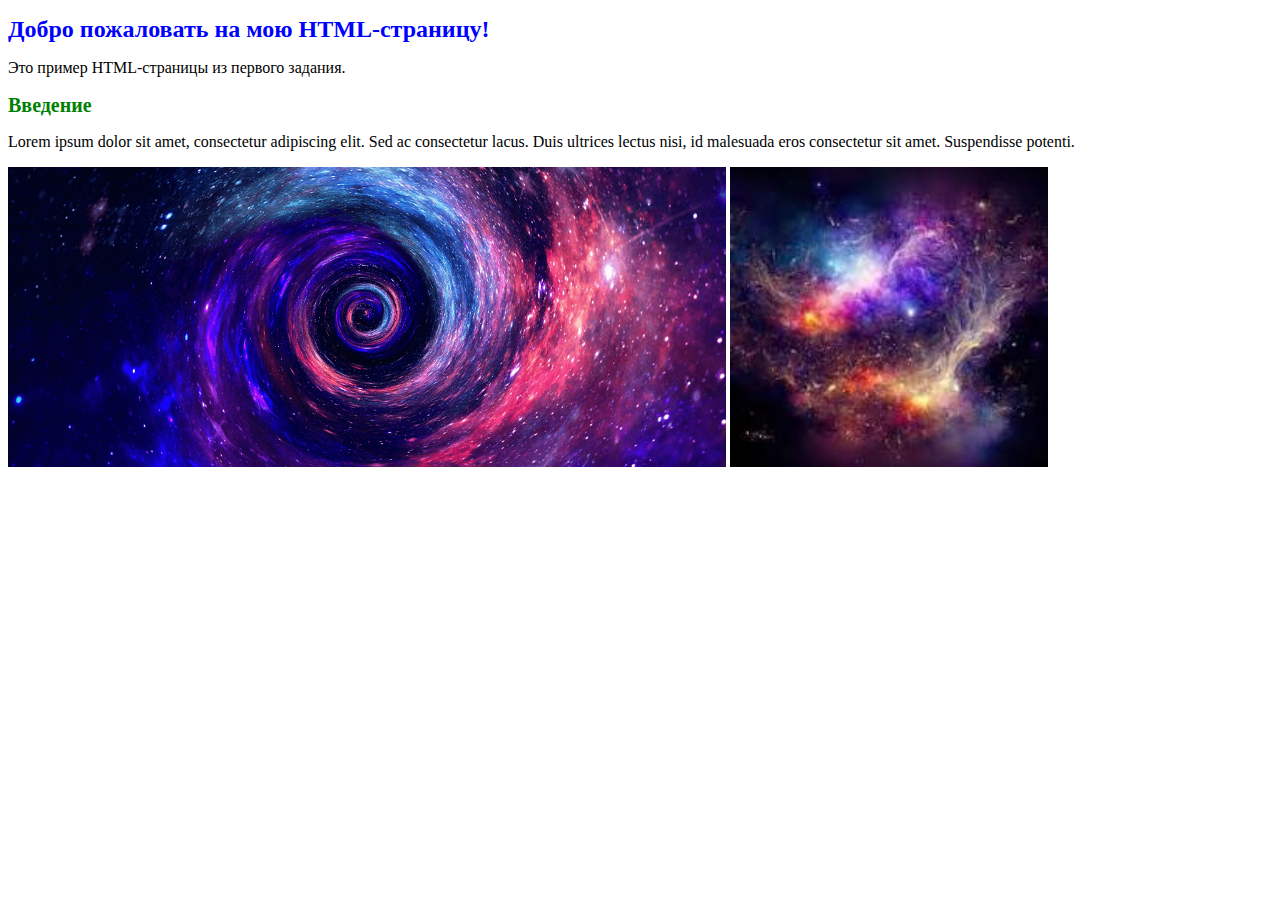
<file: 1/index.html>
<!DOCTYPE html>
<html lang="en">
<head>
    <meta charset="UTF-8">
    <meta name="viewport" content="width=device-width, initial-scale=1.0">
    <title>Моя HTML Страница</title>
    <meta name="description" content="Это пример HTML-страницы из первого задания">

    <style>
        /* Пример стилей для классов */
        .main-title {
            color: blue;
            font-size: 24px;
        }
        .sub-title {
            color: green;
            font-size: 20px;
        }
    </style>
</head>
<body>
    <h1 class="main-title" id="mainTitle">Добро пожаловать на мою HTML-страницу!</h1>
    <p>Это пример HTML-страницы из первого задания.</p>
    <h2 class="sub-title" id="subTitle">Введение</h2>

    <p>Lorem ipsum dolor sit amet, consectetur adipiscing elit. Sed ac consectetur lacus. Duis ultrices lectus nisi, id malesuada eros consectetur sit amet. Suspendisse potenti.</p>

    <!-- Изображение из папки images -->
    <img src="images/image.png" alt="Local Image" height="300">

    <!-- Изображение из интернета -->
    <img height="300" src="[data-uri]" alt="External Image">

</body>
</html>
</file>
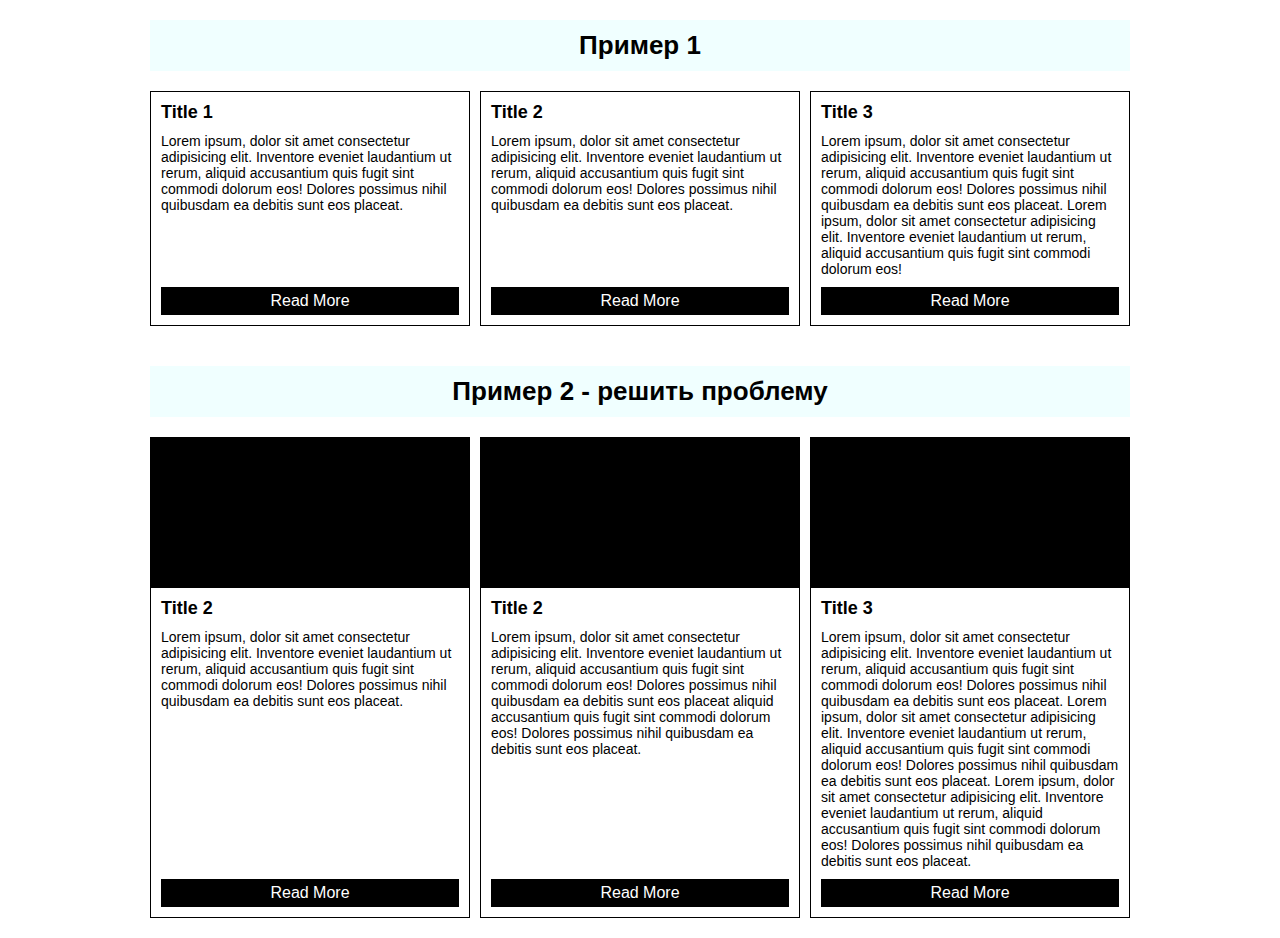
<file: 12/index.htm>
<!DOCTYPE html>
<html lang="ru">
<head>
    <meta charset="UTF-8">
    <meta name="viewport" content="width=device-width, initial-scale=1.0">
    <title>Задание 12</title>
    <link rel="stylesheet" href="style.css">

</head>
<body>
    <div class="container">
        <h2 class="heading">Пример 1</h2>
        <div class="items">

            <div class="item">
                <h2 class="item__name">Title 1</h2>
                <p class="item__content">Lorem ipsum, dolor sit amet consectetur adipisicing elit. Inventore eveniet laudantium ut rerum, aliquid accusantium quis fugit sint commodi dolorum eos! Dolores possimus nihil quibusdam ea debitis sunt eos placeat.</p>
                <div class="item__footer">Read More</div>
            </div>

            <div class="item">
                <h2 class="item__name">Title 2</h2>
                <p class="item__content">Lorem ipsum, dolor sit amet consectetur adipisicing elit. Inventore eveniet laudantium ut rerum, aliquid accusantium quis fugit sint commodi dolorum eos! Dolores possimus nihil quibusdam ea debitis sunt eos placeat.</p>
                <div class="item__footer">Read More</div>
            </div>

            <div class="item">
                <h2 class="item__name">Title 3</h2>
                <p class="item__content">Lorem ipsum, dolor sit amet consectetur adipisicing elit. Inventore eveniet laudantium ut rerum, aliquid accusantium quis fugit sint commodi dolorum eos! Dolores possimus nihil quibusdam ea debitis sunt eos placeat. Lorem ipsum, dolor sit amet consectetur adipisicing elit. Inventore eveniet laudantium ut rerum, aliquid accusantium quis fugit sint commodi dolorum eos! </p>
                <div class="item__footer">Read More</div>
            </div>

        </div>
    </div>


    <div class="container">
        <h2 class="heading">Пример 2 - решить проблему</h2>
        <div class="items2">

            <div class="item2">
                <div class="item2__bg"></div>
                <div class="item2__body">
                    <h2 class="item2__name">Title 2</h2>
                    <p class="item2__content">Lorem ipsum, dolor sit amet consectetur adipisicing elit. Inventore eveniet laudantium ut rerum, aliquid accusantium quis fugit sint commodi dolorum eos! Dolores possimus nihil quibusdam ea debitis sunt eos placeat.</p>
                    <div class="item2__footer">Read More</div>
                </div>
            </div>

            <div class="item2">
                <div class="item2__bg"></div>
                <div class="item2__body">
                    <h2 class="item2__name">Title 2</h2>
                    <p class="item2__content">Lorem ipsum, dolor sit amet consectetur adipisicing elit. Inventore eveniet laudantium ut rerum, aliquid accusantium quis fugit sint commodi dolorum eos! Dolores possimus nihil quibusdam ea debitis sunt eos placeat aliquid accusantium quis fugit sint commodi dolorum eos! Dolores possimus nihil quibusdam ea debitis sunt eos placeat.</p>
                    <div class="item2__footer">Read More</div>
                </div>
            </div>

            <div class="item2">
                <div class="item2__bg"></div>
                <div class="item2__body">
                    <h2 class="item2__name">Title 3</h2>
                    <p class="item2__content">Lorem ipsum, dolor sit amet consectetur adipisicing elit. Inventore eveniet laudantium ut rerum, aliquid accusantium quis fugit sint commodi dolorum eos! Dolores possimus nihil quibusdam ea debitis sunt eos placeat. Lorem ipsum, dolor sit amet consectetur adipisicing elit. Inventore eveniet laudantium ut rerum, aliquid accusantium quis fugit sint commodi dolorum eos! Dolores possimus nihil quibusdam ea debitis sunt eos placeat. Lorem ipsum, dolor sit amet consectetur adipisicing elit. Inventore eveniet laudantium ut rerum, aliquid accusantium quis fugit sint commodi dolorum eos! Dolores possimus nihil quibusdam ea debitis sunt eos placeat.</p>
                    <div class="item2__footer">Read More</div>
                </div>
            </div>

        </div>
    </div>

</body>
</html>
</file>
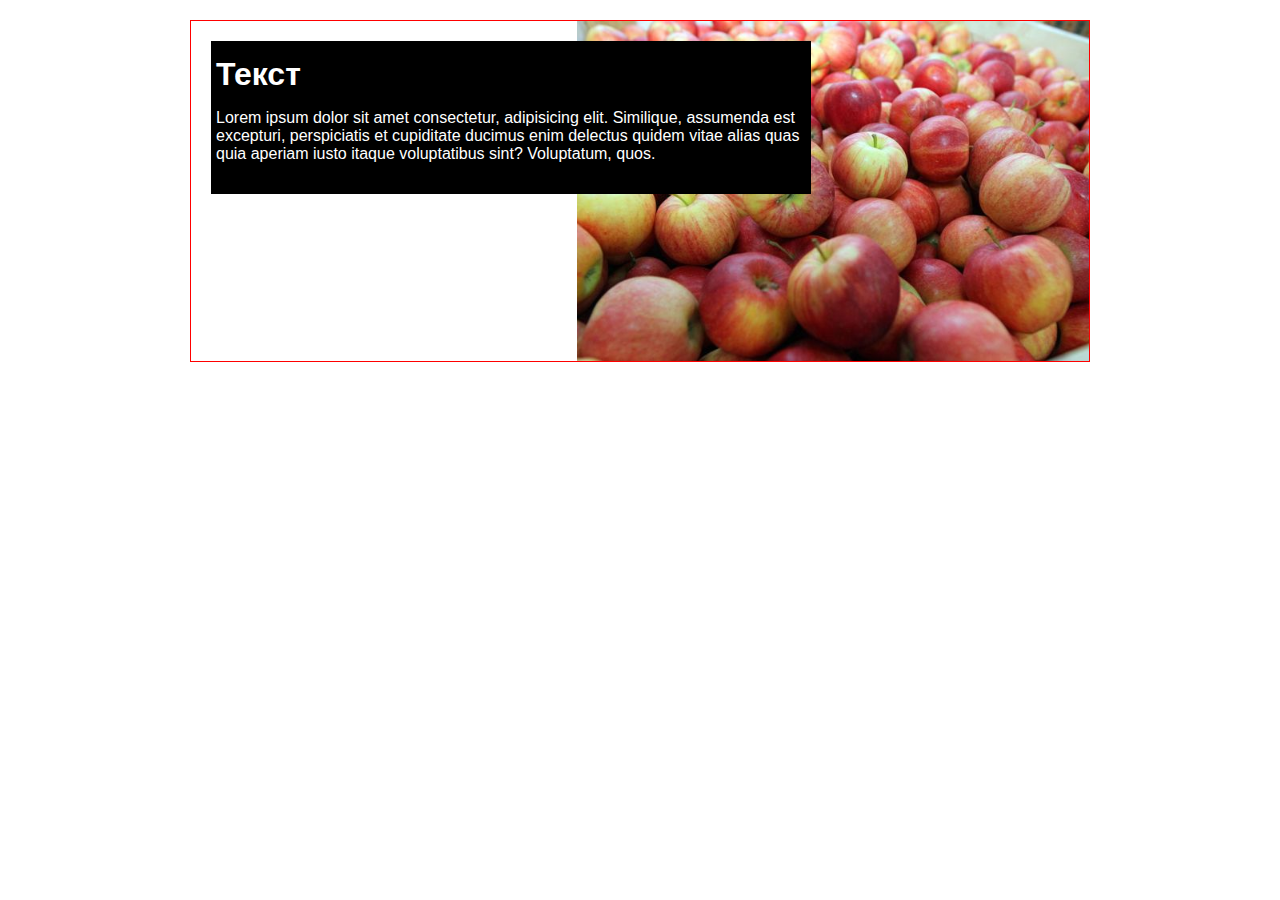
<file: 16/index.html>
<!DOCTYPE html>
<html lang="ru">
<head>
    <meta charset="UTF-8">
    <meta name="viewport" content="width=device-width, initial-scale=1.0">
    <title>Задание 16</title>
    <style>
        *, ::after, ::before {
            box-sizing: border-box;
        }
        body{
            font-family: sans-serif;
            margin: 0;
        }
        h1{
            margin: 0;
        }
        img {
            display: block;
            vertical-align: middle;
            max-width: 100%;
            height: auto;
        }
        .container{
            max-width: 900px;
            width: 100%;
            margin: 0 auto;
            padding: 20px 0;
        }

        .banner{
            position: relative;
            border: 1px solid red;
            padding: 20px;
        }
        .banner__wrapper{
            height: 300px;
        }

        .banner__img{
            height: 340px;
        }

        .banner__content{
            position: relative;
            width: 600px;
            background-color: #000000;
            color: #ffffff;
            padding: 15px 5px;
            z-index: 1;
        }
        .banner__media{
            position: absolute;
            right: 0;
            top: 0;
            z-index: 0;
        }
    </style>
</head>
<body>
    <div class="container">
        <div class="banner">
            <div class="banner__wrapper">
                <div class="banner__content">
                    <h1>Текст</h1>
                    <p>Lorem ipsum dolor sit amet consectetur, adipisicing elit. Similique, assumenda est excepturi, perspiciatis et cupiditate ducimus enim delectus quidem vitae alias quas quia aperiam iusto itaque voluptatibus sint? Voluptatum, quos.</p>
                </div>
            </div>
            <div class="banner__media">
                <img class="banner__img" src="apple.jpg" alt="">
            </div>
        </div>
    </div>
</body>
</html>
</file>
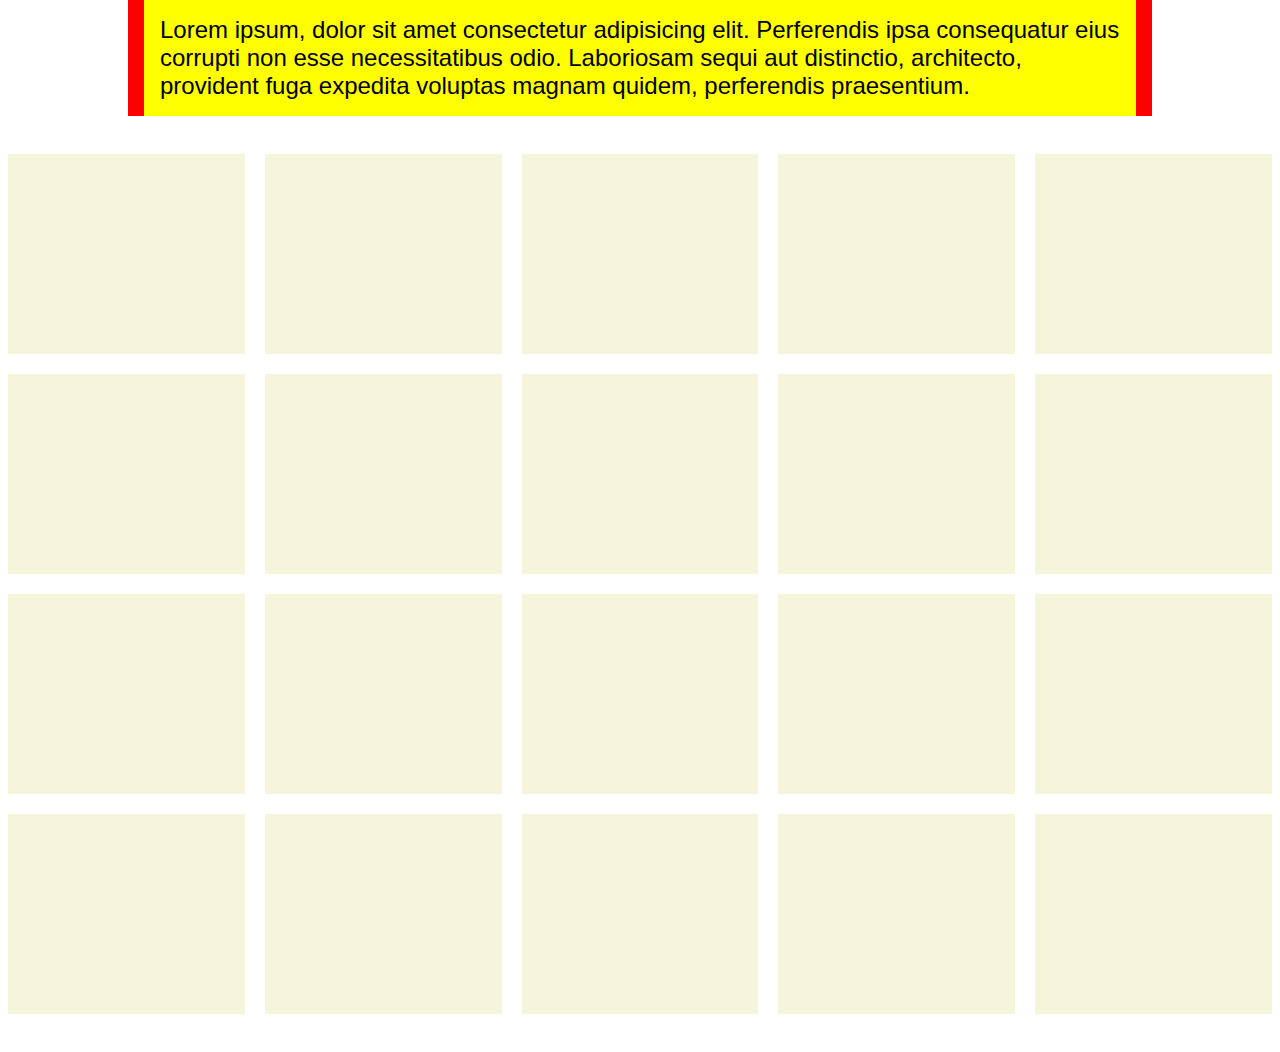
<file: 24/index.html>
<!DOCTYPE html>
<html lang="ru">
<head>
    <meta charset="UTF-8">
    <meta name="viewport" content="width=device-width, initial-scale=1.0">
    <title>Задание 24. Mobile First</title>
    <link rel="stylesheet" href="style.css">

</head>
<body class="page">

    <div class="page__cell container color">
        <p class="example-text">Lorem ipsum, dolor sit amet consectetur adipisicing elit. Perferendis ipsa consequatur eius corrupti non esse necessitatibus odio. Laboriosam sequi aut distinctio, architecto, provident fuga expedita voluptas magnam quidem, perferendis praesentium.</p>
    </div>

    <div class="page__cell gallery">
            <div class="gallery__item"></div>
            <div class="gallery__item"></div>
            <div class="gallery__item"></div>
            <div class="gallery__item"></div>
            <div class="gallery__item"></div>
            <div class="gallery__item"></div>
            <div class="gallery__item"></div>
            <div class="gallery__item"></div>
            <div class="gallery__item"></div>
            <div class="gallery__item"></div>
            <div class="gallery__item"></div>
            <div class="gallery__item"></div>
            <div class="gallery__item"></div>
            <div class="gallery__item"></div>
            <div class="gallery__item"></div>
            <div class="gallery__item"></div>
            <div class="gallery__item"></div>
            <div class="gallery__item"></div>
            <div class="gallery__item"></div>
            <div class="gallery__item"></div>
    </div>

</body>
</html>
</file>
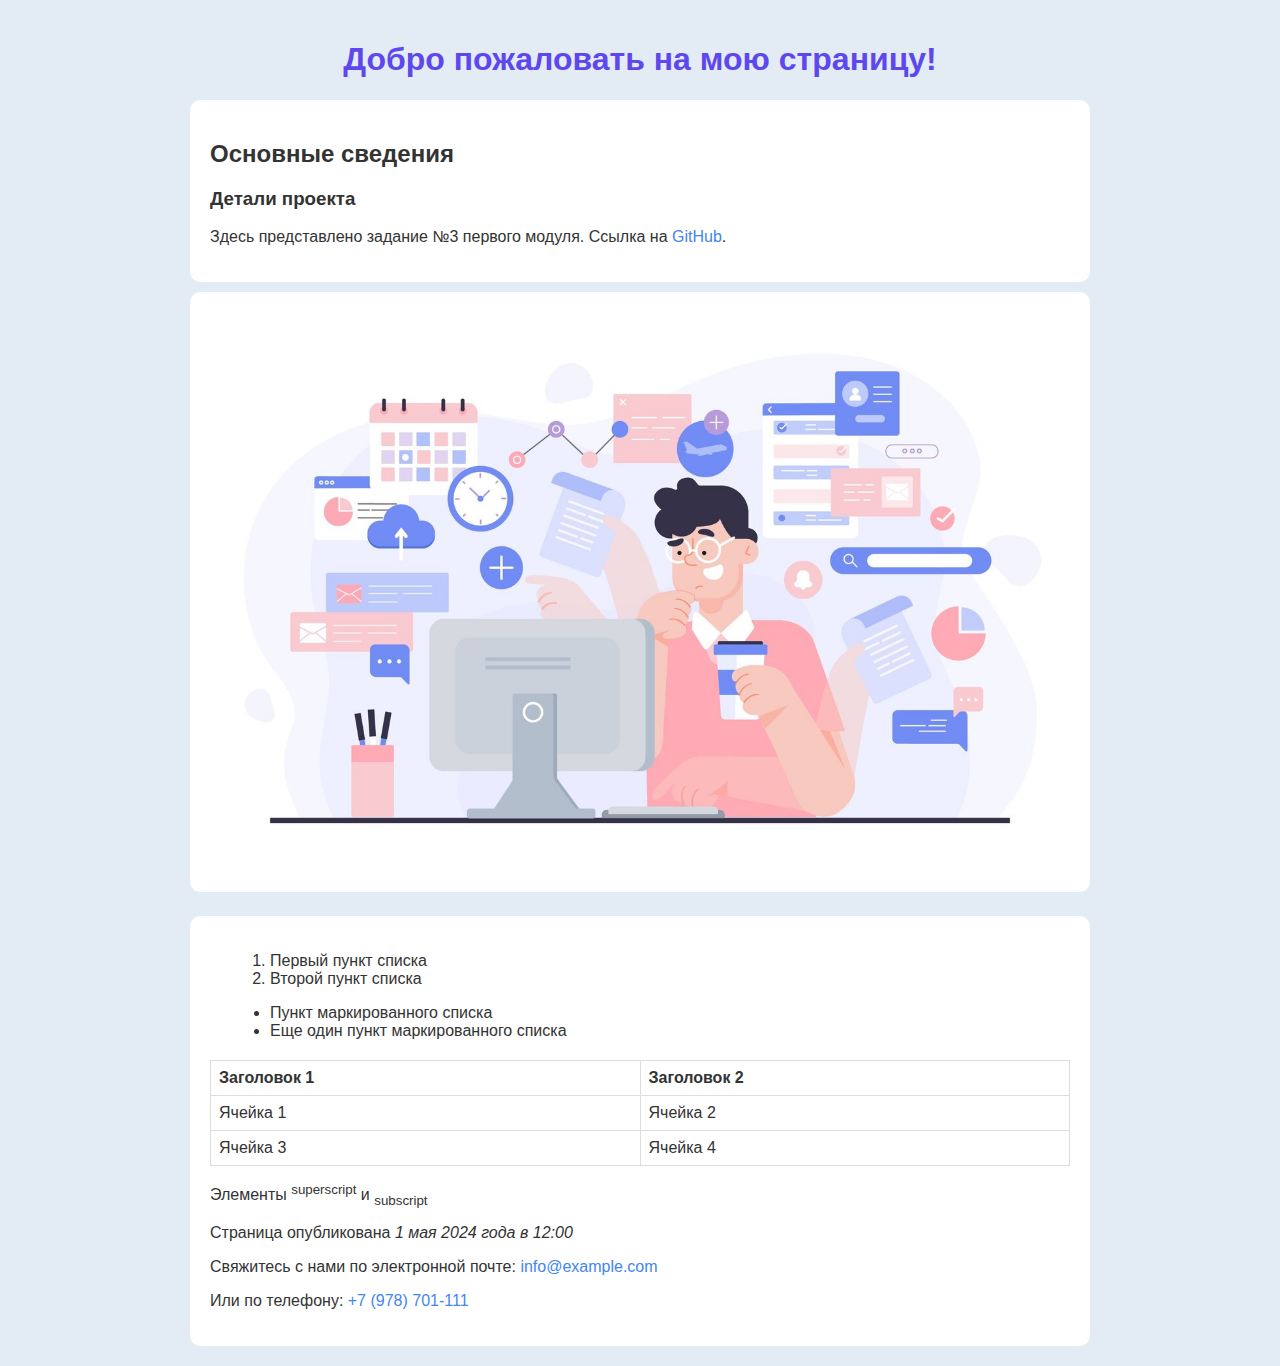
<file: 3/index.html>
<!DOCTYPE html>
<html lang="ru">
<head>
    <meta charset="UTF-8">
    <meta name="viewport" content="width=device-width, initial-scale=1.0">
    <title>Задание 3</title>
    <style>
        .container {
            width: 900px;
            margin: 0 auto;
            font-family: Arial, sans-serif;
            background-color: #e3ebf4;
            color: #333;
            padding: 20px;
        }

        h1 {
            color: #5d47ed;
            text-align: center;
        }

        div {
            background-color: #fff;
            border-radius: 10px;
            padding: 20px;
            margin-top: 20px;
        }

        img {
            margin-top: 10px;
            max-width: 100%;
            height: auto;
            border-radius: 10px;
        }

        ol, ul {
            margin-left: 20px;
        }

        table {
            width: 100%;
            border-collapse: collapse;
            margin-top: 20px;
        }

        th, td {
            border: 1px solid #ddd;
            padding: 8px;
            text-align: left;
        }

        sup, sub {
            font-size: smaller;
        }

        time {
            font-style: italic;
        }

        a {
            color: #4285f4;
            text-decoration: none;
        }

        a:hover {
            text-decoration: underline;
        }
    </style>
</head>
<body class="container">
<!-- Заголовок уровня h1 -->
<h1>Добро пожаловать на мою страницу!</h1>

<!-- Обертка в виде div с заголовками h2 и h3 -->
<div>
    <h2>Основные сведения</h2>
    <h3>Детали проекта</h3>
    <p>Здесь представлено задание №3 первого модуля. <span>Ссылка на <a
            href="https://github.com/AnastasiaTomson/webDeveloper" target="_blank">GitHub</a>.</span></p>
</div>

    <!-- Изображение с атрибутом download -->
    <a href="images/image.jpg" download>
        <img src="images/image.jpg" alt="Изображение">
    </a>

<div>
    <!-- Список нумерованный и маркированный -->
    <ol>
        <li>Первый пункт списка</li>
        <li>Второй пункт списка</li>
    </ol>

    <ul>
        <li>Пункт маркированного списка</li>
        <li>Еще один пункт маркированного списка</li>
    </ul>

    <!-- Таблица -->
    <table>
        <tr>
            <th>Заголовок 1</th>
            <th>Заголовок 2</th>
        </tr>
        <tr>
            <td>Ячейка 1</td>
            <td>Ячейка 2</td>
        </tr>
        <tr>
            <td>Ячейка 3</td>
            <td>Ячейка 4</td>
        </tr>
    </table>

    <!-- Элементы sup и sub -->
    <p>Элементы <sup>superscript</sup> и <sub>subscript</sub></p>

    <!-- Время публикации -->
    <p>Страница опубликована
        <time datetime="2024-05-01T12:00:00Z">1 мая 2024 года в 12:00</time>
    </p>

    <!-- Ссылки на почту и телефон -->
    <p>Свяжитесь с нами по электронной почте: <a href="mailto:info@example.com">info@example.com</a></p>
    <p>Или по телефону: <a href="tel:+79787011111">+7 (978) 701-111</a></p>
</div>
</body>
</html>
</file>
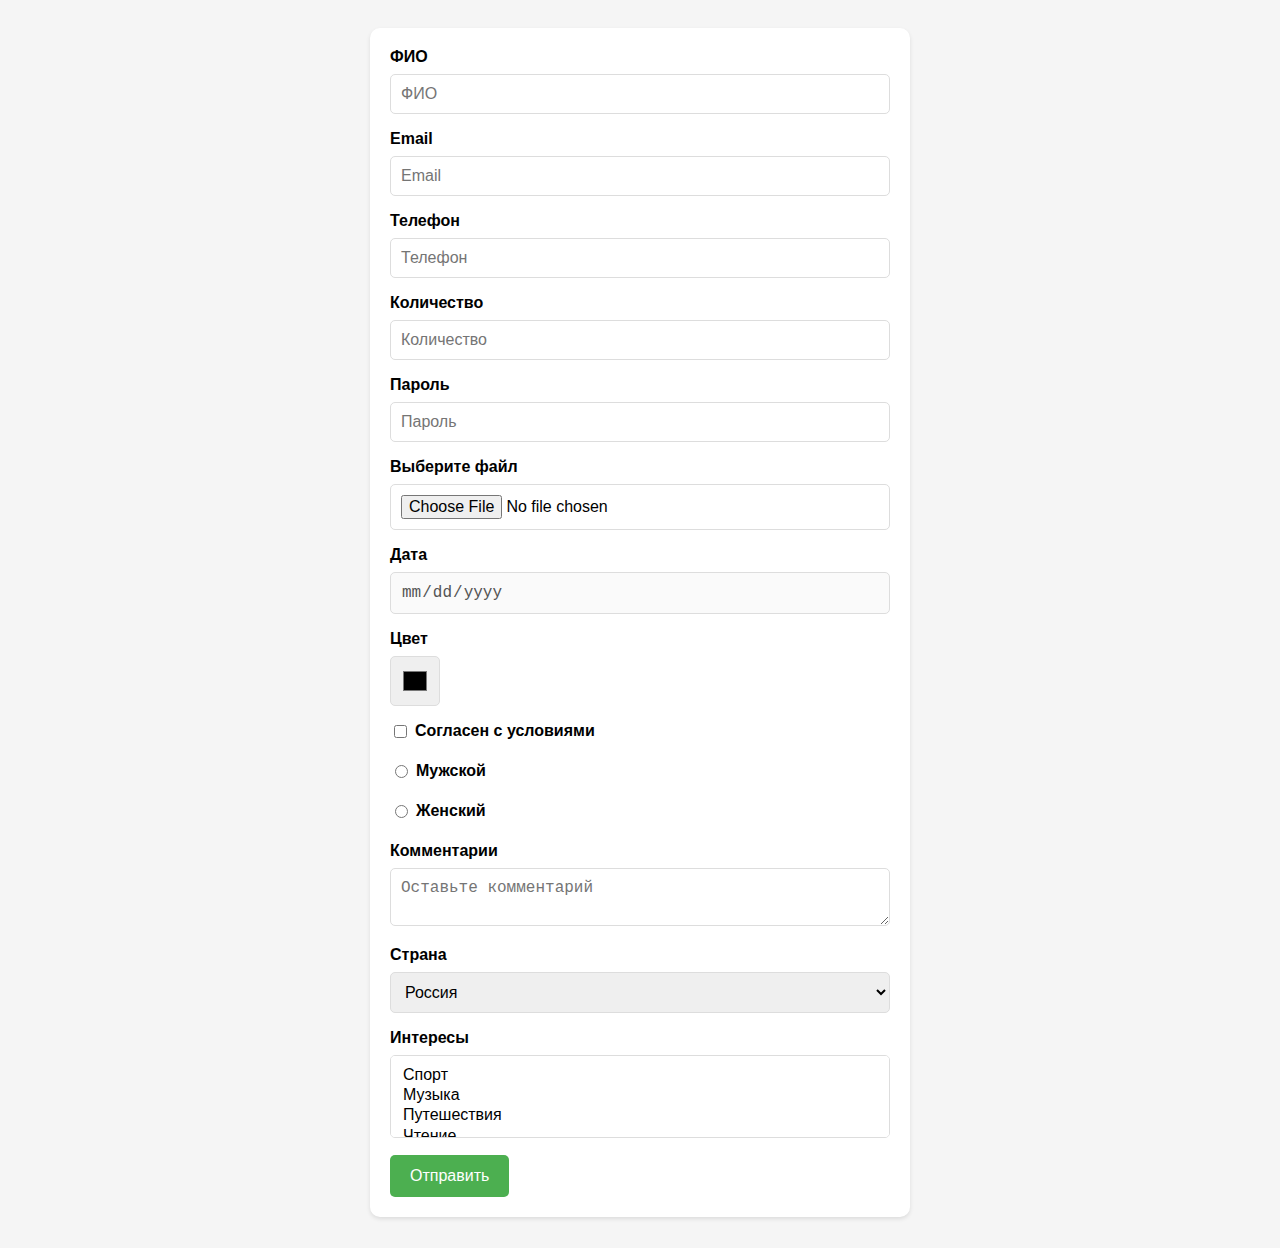
<file: 4/index.html>
<!DOCTYPE html>
<html lang="ru">
<head>
    <meta charset="UTF-8">
    <meta name="viewport" content="width=device-width, initial-scale=1.0">
    <title>Задание 4</title>
    <style>
        body {
            font-family: Arial, sans-serif;
            background-color: #f5f5f5;
            padding: 20px;
        }

        form {
            max-width: 500px;
            margin: 0 auto;
            background-color: #fff;
            padding: 20px;
            border-radius: 10px;
            box-shadow: 0 2px 4px rgba(0, 0, 0, 0.1);
        }

        label {
            font-weight: bold;
            display: block;
            margin-bottom: 8px;
        }

        label.flex > input {
            width: auto;
        }

        label.flex {
            font-weight: bold;
            display: flex;
            gap: 5px;
            margin-bottom: 8px;
        }

        input, select, textarea {
            width: 100%;
            padding: 10px;
            font-size: 16px;
            border-radius: 5px;
            border: 1px solid #ddd;
            margin-bottom: 16px;
            box-sizing: border-box;
        }

        input[type=color]{
            width: 50px;
            height: 50px;
        }

        button {
            background-color: #4CAF50;
            color: white;
            padding: 12px 20px;
            border: none;
            border-radius: 5px;
            cursor: pointer;
            font-size: 16px;
        }

        button:hover {
            background-color: #45a049;
        }
    </style>
</head>
<body>
<div class="container">
    <form action="">
        <div>
            <label for="name">ФИО</label>
            <input id="name" name="name" type="text" placeholder="ФИО" value="" required>
        </div>

        <div>
            <label for="email">Email</label>
            <input id="email" name="email" type="email" placeholder="Email">
        </div>

        <div>
            <label for="phone">Телефон</label>
            <input id="phone" name="phone" type="tel" placeholder="Телефон">
        </div>

        <div>
            <label for="quantity">Количество</label>
            <input id="quantity" name="quantity" type="number" placeholder="Количество">
        </div>

        <div>
            <label for="password">Пароль</label>
            <input id="password" name="password" type="password" placeholder="Пароль">
        </div>

        <div>
            <label for="file">Выберите файл</label>
            <input id="file" name="file" type="file">
        </div>

        <div>
            <label for="date">Дата</label>
            <input id="date" name="date" type="date" datafld="01.05.2024" disabled readonly>
        </div>

        <div>
            <label for="color">Цвет</label>
            <input id="color" name="color" type="color">
        </div>

        <div>
            <label class="flex"><input type="checkbox"> Согласен с условиями</label>
        </div>

        <div>
            <label class="flex"><input type="radio" name="gender" value="male"> Мужской</label>
            <label class="flex"><input type="radio" name="gender" value="female"> Женский</label>
        </div>

        <!-- Текстовое поле textarea -->
        <div>
            <label for="comments">Комментарии</label>
            <textarea id="comments" name="comments" placeholder="Оставьте комментарий"></textarea>
        </div>

        <!-- Выпадающий список (select) -->
        <div>
            <label for="country">Страна</label>
            <select id="country" name="country">
                <option value="Russia">Россия</option>
                <option value="USA">США</option>
                <option value="Germany">Германия</option>
            </select>
        </div>

        <!-- Мульти-выбор (select) -->
        <div>
            <label for="interests">Интересы</label>
            <select id="interests" name="interests" multiple size="3">
                <option value="sports">Спорт</option>
                <option value="music">Музыка</option>
                <option value="travel">Путешествия</option>
                <option value="reading">Чтение</option>
            </select>
        </div>

        <!-- Скрытый инпут -->
        <input type="hidden" name="hiddenField">

        <!-- по умолчанию type="submit" -->
        <button>Отправить</button>
    </form>
</div>
</body>
</html>
</file>
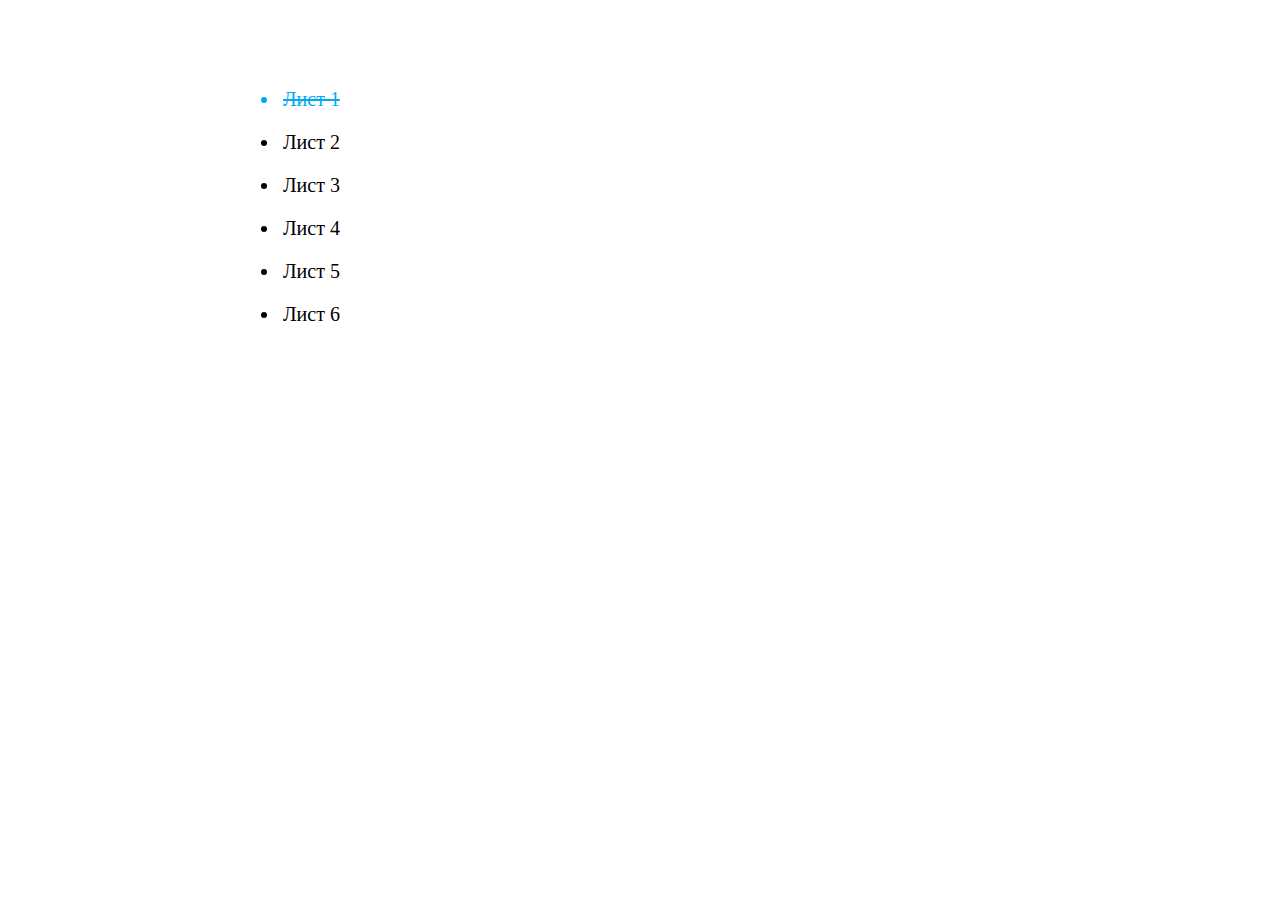
<file: 57/index.htm>
<!DOCTYPE html>
<html lang="en">
<head>
    <meta charset="UTF-8">
    <meta name="viewport" content="width=device-width, initial-scale=1.0">
    <title>Задание 57</title>
    <style>
        body {
            font-size: 20px;
        }

        .container {
            max-width: 800px;
            width: 100%;
            margin: 0 auto;
            padding: 50px 0;
        }

        .tasks li {
            padding: 10px 3px;
            cursor: pointer;
            background-color: transparent;
            transition: background-color 200ms cubic-bezier(0.215, 0.610, 0.355, 1);
        }

        .tasks li:hover {
            background-color: #e4e4e4;
        }

        .complete {
            text-decoration: line-through;
            color: #03A9F4;
        }
    </style>
</head>
<body>
<div class="container">
    <ul class="tasks">
        <li class="complete">Лист 1</li>
        <li>Лист 2</li>
        <li>Лист 3</li>
        <li>Лист 4</li>
        <li>Лист 5</li>
        <li>Лист 6</li>
    </ul>
</div>

<script>
    document.querySelector('.tasks').addEventListener('click', function (event) {
        if (event.target.tagName === 'LI') {
            event.target.classList.toggle('complete');
        }
    });
</script>
</body>
</html>
</file>
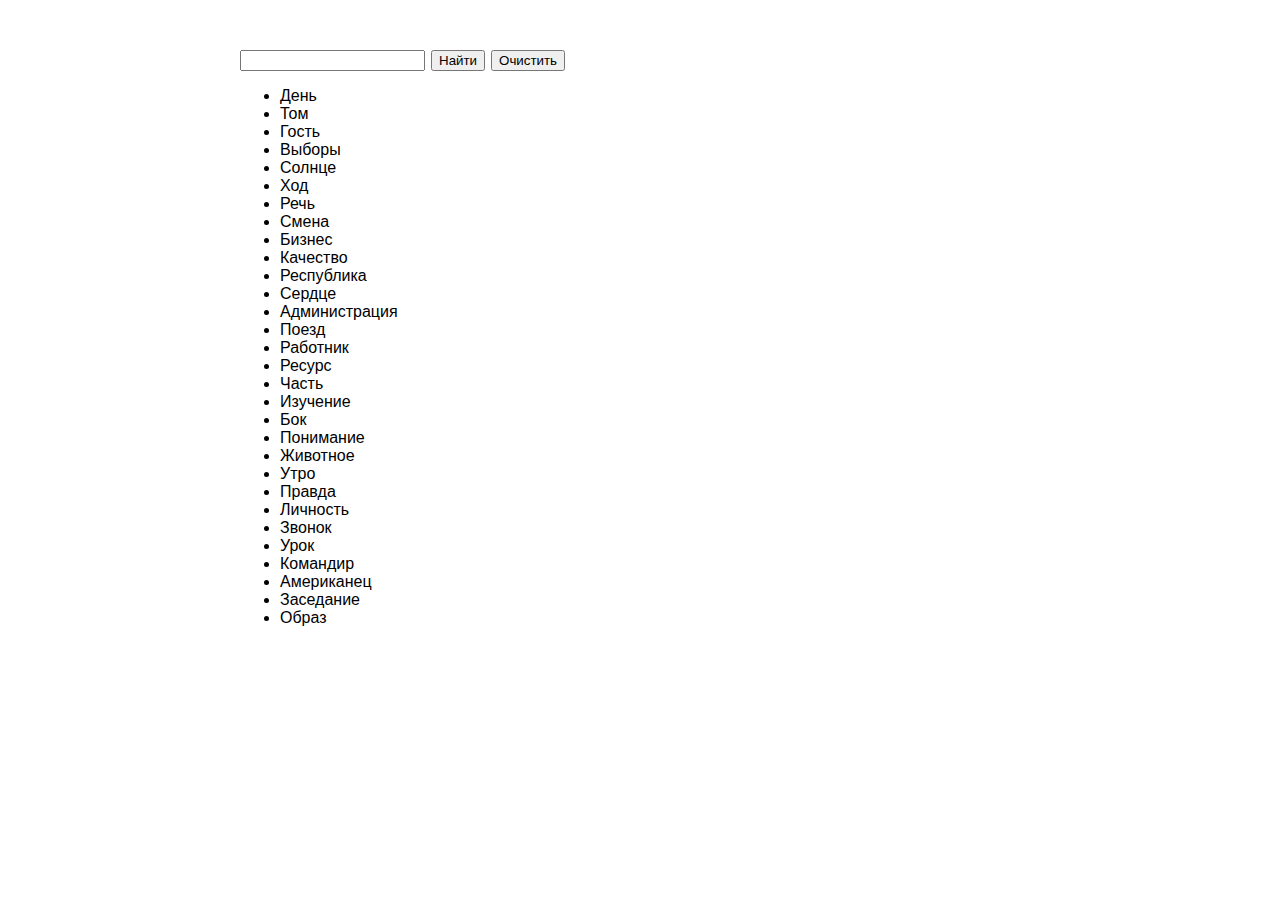
<file: 59/index.html>
<!DOCTYPE html>
<html lang="en">
<head>
    <meta charset="UTF-8">
    <meta name="viewport" content="width=device-width, initial-scale=1.0">
    <title>Задание 59</title>
    <style>
        body{
            font-family: sans-serif;
            margin: 0;
        }
        *, ::after, ::before {
            box-sizing: border-box;
        }
        .container{
            max-width: 800px;
            width: 100%;
            margin: 0 auto;
            padding: 50px 0;
        }
        .search{
            display: flex;
            gap: 6px;
        }
        .list > li{
            cursor: pointer;
        }
        .list__element--active{
            color: red;
        }
    </style>
</head>
<body>
    <div class="container">
        <div class="search">
            <input class="search__input" type="text" name="" id="">
            <button class="search__btn" type="button">Найти</button>
            <button class="search__clear" type="button">Очистить</button>
        </div>
        <ul class="list"></ul>
    </div>

    <script>
        const words = ['День','Том','Гость','Выборы','Солнце','Ход','Речь','Смена','Бизнес','Качество','Республика','Сердце','Администрация','Поезд','Работник','Ресурс','Часть','Изучение','Бок','Понимание','Животное','Утро','Правда','Личность','Звонок','Урок','Командир','Американец','Заседание','Образ'];

        const list = document.querySelector('.list')
        const input = document.querySelector('.search__input')
        const searchBtn = document.querySelector('.search__btn');
        const clearBtn = document.querySelector('.search__clear');

        // Функция для создания списка элементов
        function createListItems(words) {
            // Очищаем содержимое списка
            list.innerHTML = '';

            words.forEach(word => {
                const li = document.createElement('li');
                li.textContent = word;
                list.appendChild(li);
            });
        }

        // Инициализация списка при загрузке страницы
        createListItems(words);

        // Функция для фильтрации списка по введенному тексту
        function filterList() {
            const searchText = input.value.trim().toLowerCase();
            const filteredWords = words.filter(word => word.toLowerCase().includes(searchText));
            createListItems(filteredWords);
        }

        // Обработчик клика на кнопку "Найти"
        searchBtn.addEventListener('click', filterList);

        // Обработчик клика на кнопку "Очистить"
        clearBtn.addEventListener('click', () => {
            input.value = ''; // Очищаем поле ввода
            createListItems(words); // Показываем весь список слов
        });

        // Добавляем обработчик клика на элемент ul (делегирование событий)
        list.addEventListener('click', event => {
            const target = event.target;
            if (target.tagName === 'LI') {
                target.classList.toggle('list__element--active');
            }
        });
    </script>
</body>
</html>
</file>
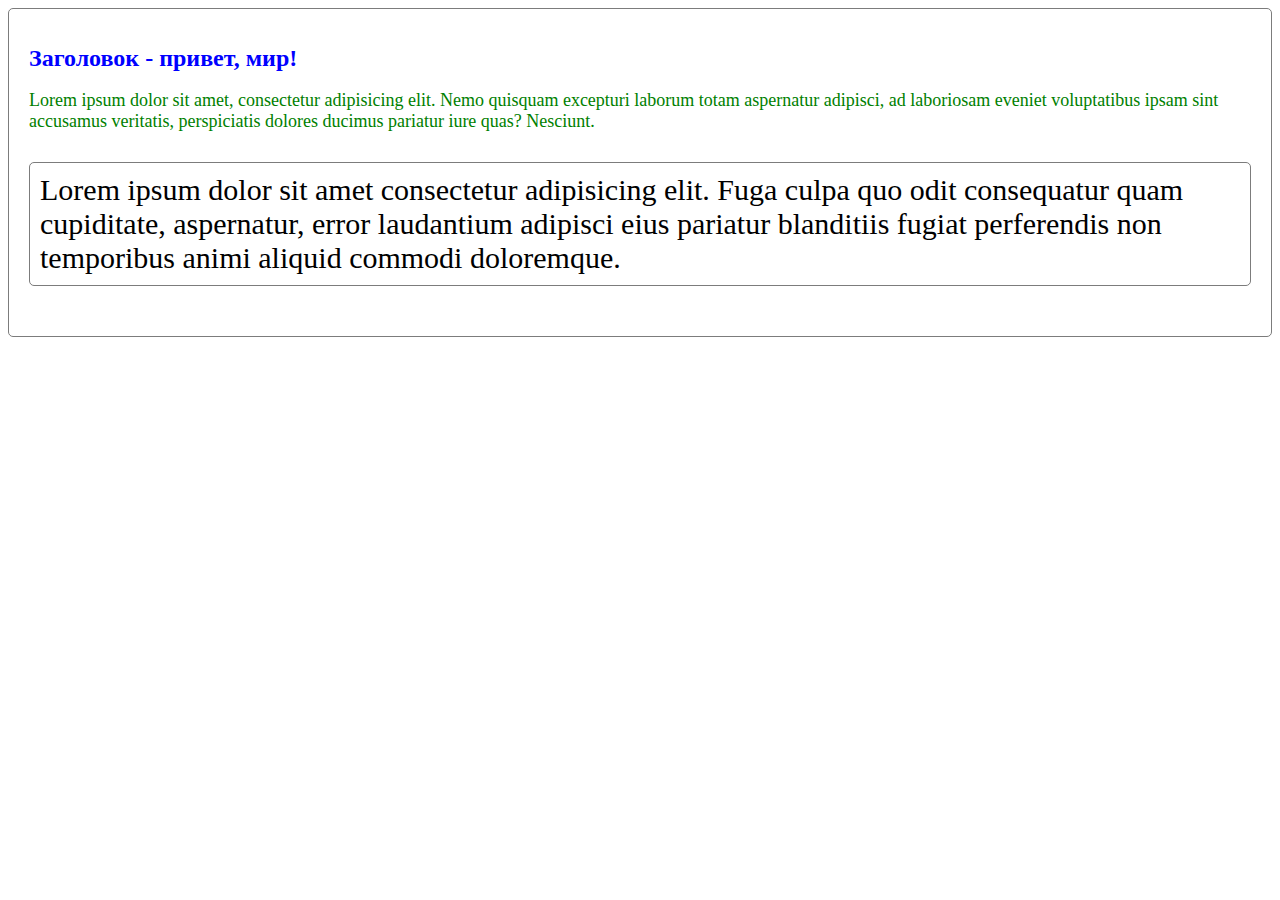
<file: 6/index.html>
<!DOCTYPE html>
<html lang="ru">
<head>
    <meta charset="UTF-8">
    <meta name="viewport" content="width=device-width, initial-scale=1.0">
    <title>Задание 6</title>
    <link rel="stylesheet" href="style/main.css">
    <style>
        .heading {
            color: blue;
            font-size: 24px;
        }

        p.text {
            color: green;
            font-size: 18px;
        }
    </style>
</head>
<body>
    <div class="block">
        <h1 class="heading">Заголовок - привет, мир!</h1>
        <p class="text">Lorem ipsum dolor sit amet, consectetur adipisicing elit. Nemo quisquam excepturi laborum totam aspernatur adipisci, ad laboriosam eveniet voluptatibus ipsam sint accusamus veritatis, perspiciatis dolores ducimus pariatur iure quas? Nesciunt.</p>
        <p class="text2">Lorem ipsum dolor sit amet consectetur adipisicing elit. Fuga culpa quo odit consequatur quam cupiditate, aspernatur, error laudantium adipisci eius pariatur blanditiis fugiat perferendis non temporibus animi aliquid commodi doloremque.</p>
    </div>
</body>
</html>
</file>
<file: 12/style.css>
h1,
h2,
h3,
p,
ol,
ul,
body {
    margin: 0;
}
body{
    font-family: sans-serif;
}

img {
    max-width: 100%;
    height: auto;
}

.container{
    max-width: 980px;
    width: 100%;
    margin: 0 auto;
    padding: 20px 0;
}
.items{
    display: grid;
    grid-template-columns: repeat(3, minmax(0, 1fr));
    gap: 10px;
}
.item{
    display: flex;
    flex-direction: column;
    border: 1px solid black;
    padding: 10px;
}
.item__name{
    margin-bottom: 10px;
    font-size: 18px;
}
.item__content{
    margin-bottom: 10px;
    font-size: 14px;
    flex-grow: 1;
}
.item__footer{
    background-color: black;
    color: white;
    padding: 5px;
    text-align: center;
}
.heading{
    font-size: 26px;
    font-weight: 700;
    text-align: center;
    background-color: azure;
    padding: 10px;
    margin-bottom: 20px;
}


/* items2 */

.items2{
    display: grid;
    grid-template-columns: repeat(3, minmax(0, 1fr));
    gap: 10px;
}
.item2{
    display: flex;
    flex-direction: column;
    border: 1px solid black;
}
.item2__name{
    margin-bottom: 10px;
    font-size: 18px;
}
.item2__content{
    margin-bottom: 10px;
    font-size: 14px;
    flex-grow: 1;
}
.item2__footer{
    background-color: black;
    color: white;
    padding: 5px;
    text-align: center;
}
.item2__bg{
    height: 150px;
    background-color: black;
}
.item2__body{
    display: flex;
    flex-direction: column;
    padding: 10px;
    flex-grow: 1;
}
</file>
<file: 24/style.css>
h1,
h2,
h3,
p,
ol,
ul,
body {
margin: 0;
}

img {
    max-inline-size: 100%;
    block-size: auto;
}

*, ::after, ::before {
    box-sizing: border-box;
}
body{
    font-family: sans-serif;
}


.container {
    width: 100%;
    margin-right: auto;
    margin-left: auto;
    padding-left: 8px;
    padding-right: 8px;
}

.gallery{
    display: grid;
    grid-template-columns: 1fr;
    gap: 20px;
    width: 100%;
    margin: 0 auto;
    padding: 8px;
}
.gallery__item{
    height: 200px;
    background-color: beige;
}

/*ширина экрана >= 576px*/
@media (min-width: 576px) {
    .container {
        max-width: 576px;
    }

    .gallery{
        grid-template-columns: repeat(2, minmax(0, 1fr));
    }
}

/*ширина экрана >= 768px*/
@media (min-width: 768px) {
    .container {
        max-width: 768px;
        padding-left: 16px;
        padding-right: 16px;
    }

    .gallery{
        grid-template-columns: repeat(4, minmax(0, 1fr));
    }
}
/*ширина экрана >= 1024px*/
@media (min-width: 1024px) {
    .container {
        max-width: 1024px;
    }

    .gallery{
        grid-template-columns: repeat(5, minmax(0, 1fr));
    }
}
/*ширина экрана >= 1292px*/
@media (min-width: 1292px) {
    .container {
        max-width: 1292px;
    }

    .gallery{
        grid-template-columns: repeat(9, minmax(0, 1fr));
        padding: 0 100px;
    }
}

.color{
    background-color: red;
}
.page{}
.page__cell{
    margin-bottom: 30px;
}

.example-text{
    background-color: yellow;
    padding: 12px;
    font-size: 14px;
    font-weight: 700;
}

/*ширина экрана >= 1024px*/
@media (min-width: 1024px) {
    .example-text {
        padding: 16px;
        font-size: 24px;
        font-weight: 400;
    }
}

/*ширина экрана >= 1292px*/
@media (min-width: 1292px) {
    .example-text {
        font-size: 32px;
    }
}
</file>
<file: 6/style/main.css>
.block {
    padding: 20px;
    border: 1px solid #7c7c7c;
    border-radius: 5px;
}

body {
    font-size: 30px;
}

.text2 {
    border: inherit;
    border-radius: inherit;
    padding: 10px;
}
</file>
